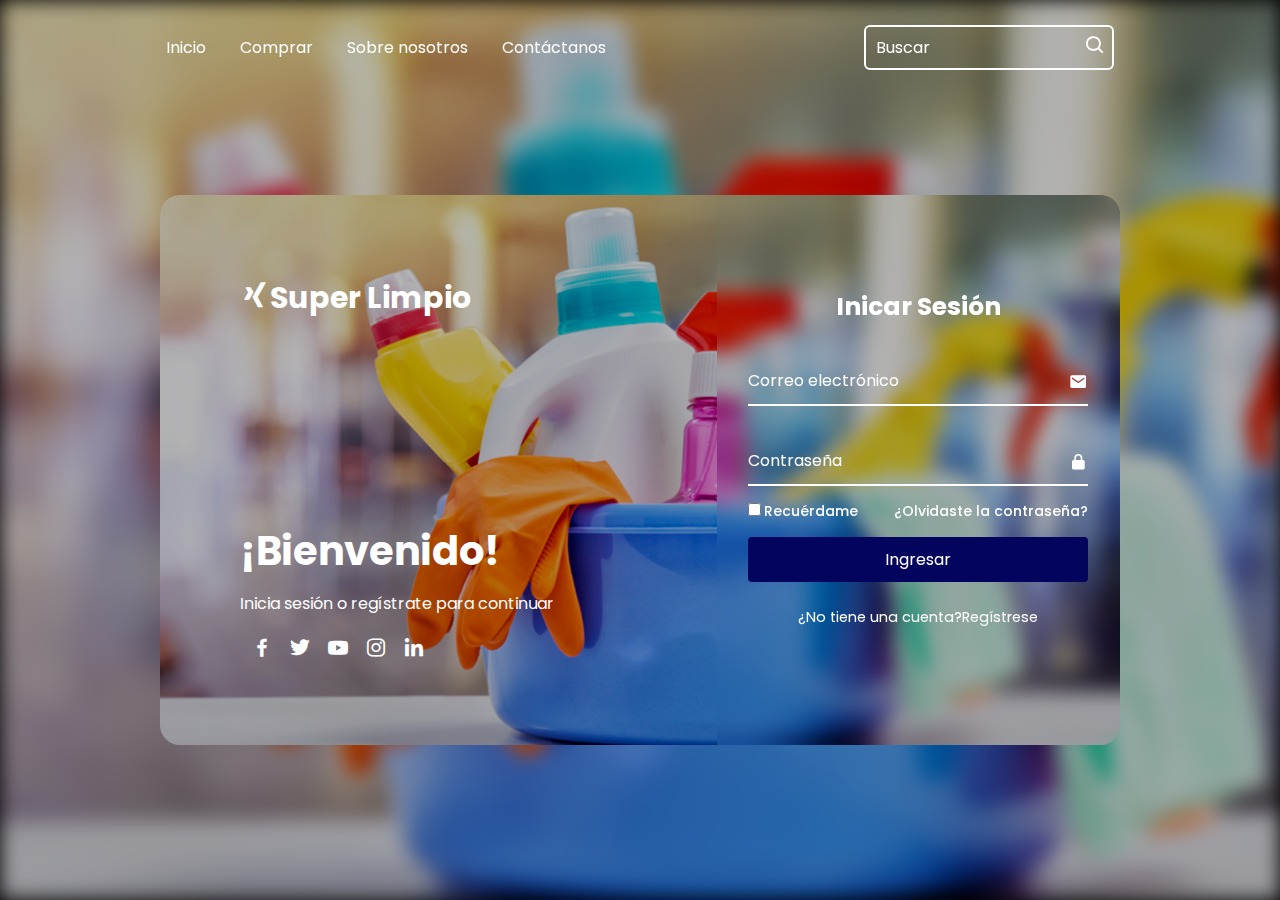
<file: account.html>
<!DOCTYPE html>
<html lang="en">
<head>
    <title>Iniciar sesión</title>
	<link rel="shortcut icon" type="x-icon" href="Images/logo/logo1.png">
    <link rel="stylesheet" href="CSS/account.css">
    <link href='https://unpkg.com/boxicons@2.1.4/css/boxicons.min.css' rel='stylesheet'>
</head>
<body>
    <!-- NAVBAR CREATION -->
   <header class="header">
    <nav class="navbar">
        <a href="index.html">Inicio</a>
        <a href="shop.html">Comprar</a>
          <a href="about.html">Sobre nosotros</a>
          <a href="contact.html">Contáctanos</a>
    </nav>
    <form action="" class="search-bar">
       <input type="text" placeholder="Buscar">
       <button><i class='bx bx-search'></i></button>
    </form>
   </header>
    <!-- LOGIN FORM CREATION -->
    <div class="background"></div>
    <div class="container">
        <div class="item">
            <h2 class="logo"><i class='bx bxl-xing'></i>Super Limpio</h2>
            <div class="text-item">
                <h2>¡Bienvenido!<br><span></span></h2>
                <p>Inicia sesión o regístrate para continuar</p>
                <div class="social-icon">
                    <a href="https://www.facebook.com/SuperLimpioOax"><i class='bx bxl-facebook'></i></a>
                    <a href="#"><i class='bx bxl-twitter'></i></a>
                    <a href="#"><i class='bx bxl-youtube'></i></a>
                    <a href="#"><i class='bx bxl-instagram'></i></a>
                    <a href="#"><i class='bx bxl-linkedin'></i></a>
                </div>
            </div>
        </div>
        <div class="login-section">
            <div class="form-box login">
                <form action="">
                    <h2>Inicar Sesión</h2>
                    <div class="input-box">
                        <span class="icon"><i class='bx bxs-envelope'></i></span>
                        <input type="email" required>
                        <label >Correo electrónico</label>
                    </div>
                    <div class="input-box">
                        <span class="icon"><i class='bx bxs-lock-alt' ></i></span>
                        <input type="password" required>
                        <label>Contraseña</label>
                    </div>
                    <div class="remember-password">
                        <label for=""><input type="checkbox">Recuérdame</label>
                        <a href="#">¿Olvidaste la contraseña?</a>
                    </div>
                    <button class="btn" type="button" onclick="location.href='index.html'">Ingresar</button>
                    <div class="create-account">
                        <p>¿No tiene una cuenta?<a href="#" class="register-link">Regístrese</a></p>
                    </div>
                </form>
            </div>
            <div class="form-box register">
                <form action="">

                    <h2>Registrarse</h2>

                    <div class="input-box">
                        <span class="icon"><i class='bx bxs-user'></i></span>
                        <input type="text" required>
                        <label >Nombre de usuario</label>
                    </div>
                    <div class="input-box">
                        <span class="icon"><i class='bx bxs-envelope'></i></span>
                        <input type="email" required>
                        <label >Correo Electrónico</label>
                    </div>
                    <div class="input-box">
                        <span class="icon"><i class='bx bxs-lock-alt' ></i></span>
                        <input type="password" required>
                        <label>Contraseña</label>
                    </div>
                    <div class="remember-password">
                        <label for=""><input type="checkbox">Acepto los términos y condiciones</label>
                    </div>
                    <button class="btn">Login In</button>
                    <div class="create-account">
                        <p>¿Ya tiene una cuenta? <a href="#" class="login-link" onclick="alert('Usuario registrado exitosamente')">Iniciar Sesión</a></p>
                    </div>
                </form>
            </div>
        </div>
    </div>
     <!-- SIGN UP FORM CREATION -->

    <script src="JS/register.js"></script>
</body>

</html>
</file>
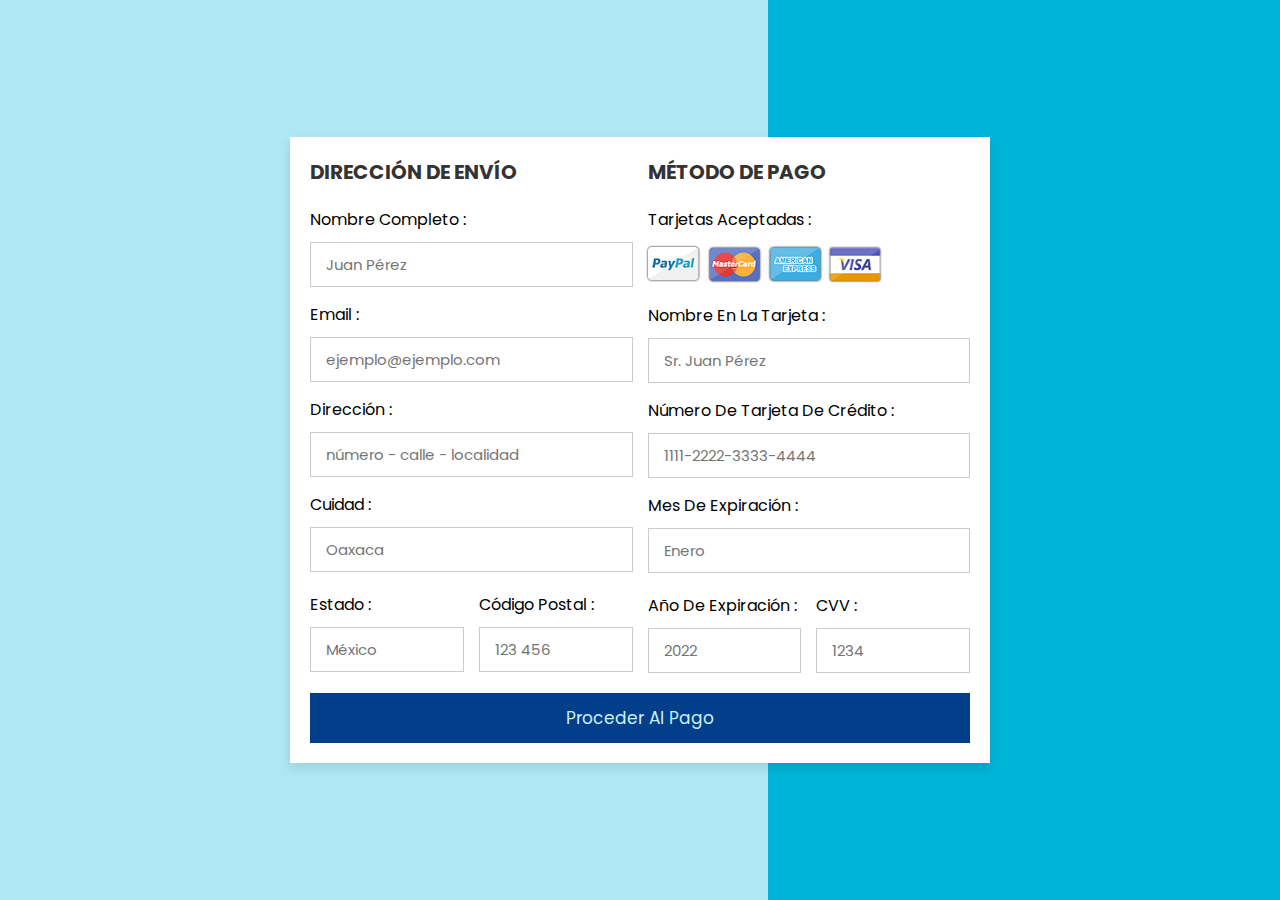
<file: pay.html>
<!DOCTYPE html>
<html lang="en">
<head>
    <meta charset="UTF-8">
	<link rel="shortcut icon" type="x-icon" href="Images/logo/logo1.png">
    <meta http-equiv="X-UA-Compatible" content="IE=edge">
    <meta name="viewport" content="width=device-width, initial-scale=1.0">
    <title>Pago</title>
    <!-- custom css file link  -->
    <link rel="stylesheet" href="CSS/style.css">

</head>
<body>

<div class="container">

    <form action="">

        <div class="row">

            <div class="col">

                <h3 class="title">dirección de envío</h3>

                <div class="inputBox">
                    <span>nombre completo :</span>
                    <input type="text" placeholder="Juan Pérez">
                </div>
                <div class="inputBox">
                    <span>email :</span>
                    <input type="email" placeholder="ejemplo@ejemplo.com">
                </div>
                <div class="inputBox">
                    <span>dirección :</span>
                    <input type="text" placeholder="número - calle - localidad">
                </div>
                <div class="inputBox">
                    <span>cuidad :</span>
                    <input type="text" placeholder="Oaxaca">
                </div>

                <div class="flex">
                    <div class="inputBox">
                        <span>estado :</span>
                        <input type="text" placeholder="México">
                    </div>
                    <div class="inputBox">
                        <span>código postal :</span>
                        <input type="text" placeholder="123 456">
                    </div>
                </div>

            </div>

            <div class="col">

                <h3 class="title">método de pago</h3>

                <div class="inputBox">
                    <span>tarjetas aceptadas :</span>
                    <img src="Images/other/card_img.png" alt="">
                </div>
                <div class="inputBox">
                    <span>nombre en la tarjeta :</span>
                    <input type="text" placeholder="Sr. Juan Pérez">
                </div>
                <div class="inputBox">
                    <span>número de tarjeta de crédito :</span>
                    <input type="number" placeholder="1111-2222-3333-4444">
                </div>
                <div class="inputBox">
                    <span>mes de expiración :</span>
                    <input type="text" placeholder="Enero">
                </div>

                <div class="flex">
                    <div class="inputBox">
                        <span>año de expiración :</span>
                        <input type="number" placeholder="2022">
                    </div>
                    <div class="inputBox">
                        <span>CVV :</span>
                        <input type="text" placeholder="1234">
                    </div>
                </div>

            </div>
    
        </div>

        <input type="submit" value="proceder al pago" class="submit-btn" onclick="alert ('orden realizada existosamente')" ></input>

    </form>
	<script src="JS/script.js"></script>
</div>    
    
</body>
</html>
</file>
<file: CSS/account.css>
@import url('https://fonts.googleapis.com/css2?family=Poppins:ital,wght@0,300;0,400;0,500;1,500&display=swap');
*{
    margin: 0;
    padding: 0;
    box-sizing: border-box;
    font-family: "poppins",sans-serif;
}
body{
    height: 100vh;
    width: 100%;
    background: #000;
  
}
.background{
    background: url(fonts/bg2.jpg) no-repeat;
    background-position: center;
    background-size:cover ;
    height: 100vh;
    width: 100%;
    filter: blur(10px);
}

.header{
    position: fixed;
    top: 0;
    left: 0;
    width: 100%;
    padding: 25px 13%;
    background: transparent;
    display: flex;
    justify-content: space-between;
    align-items: center;
    z-index: 100;

}
.navbar a{
    position: relative;
    font-size: 16px;
    color: #fff;
    margin-right: 30px;
    text-decoration: none;
}
.navbar a::after{
    content: "";
    position: absolute;
    left: 0;
    width: 100%;
    height: 2px;
    background: #fff;
    bottom: -5px;
    border-radius: 5px;
    transform: translateY(10px);
    opacity: 0;
    transition: .5s ease;
}
.navbar a:hover:after{
    transform: translateY(0);
    opacity: 1;
}
.search-bar{
    width: 250px;
    height: 45px;
    background-color: transparent;
    border: 2px solid #fff;
    border-radius: 6px;
    display: flex;
    align-items: center;
}
.search-bar input{
    width: 100%;
    background-color: transparent;
    border: none;
    outline: none;
    color: #fff;
    font-size: 16px;
    padding-left: 10px;
}
.search-bar button{
    width: 40px;
    height: 100%;
    background: transparent;
    outline: none;
    border: none;
    color: #fff;
    cursor: pointer;
}
.search-bar input::placeholder{
    color: #fff;
}
.search-bar button i{
    font-size: 22px;
}
.container{
    position: absolute;
    left: 50%;
    top: 50%;
    transform: translate(-50%,-50%);
    width: 75%;
    height: 550px;
    margin-top: 20px;
    background: url(fonts/bg2.jpg) no-repeat;
    background-position: center;
    background-size:cover ;
    border-radius: 20px;
    overflow: hidden;
    
    
}
.item{
    position: absolute;
    top: 0;
    left: 0;
    width: 58%;
    height: 100%;
    color: #fff;
    background: transparent;
    padding: 80px;
    display: flex;
    justify-content: space-between;
    flex-direction: column;
    


}
.item .logo{
    color: #fff;
    font-size: 30px;

}
.text-item h2{
    font-size: 40px;
    line-height: 1;
}
.text-item p{
    font-size: 16px;
    margin: 20px 0;
}
.social-icon a i{
    color: #fff;
    font-size: 24px;
    margin-left: 10px;
    cursor: pointer;
    transition: .5s ease;
}
.social-icon a:hover i{
    transform: scale(1.2);
}
.container .login-section{
    position: absolute;
    top: 0;
    right: 0;
    width: calc(100% - 58%);
    height: 100%;
    color: #fff;
    backdrop-filter: blur(10px);
}

.login-section .form-box{
    position: absolute;
    display: flex;
    justify-content: center;
    align-items: center;
    width: 100%;
    height: 100%;
    
}
.login-section .form-box.register{
    transform: translateX(430px);
    transition: transform .6s ease;
    transition-delay: 0s;
}
.login-section.active .form-box.register{
    transform: translateX(0px);
    transition-delay: .7s;
}

.login-section .form-box.login{
    transform: translateX(0px);
    transition: transform .6s ease;
    transition-delay: 0.7s;
}
.login-section.active .form-box.login{
    transform: translateX(430px);
    transition-delay: 0s;
}



.login-section .form-box h2{
    text-align: center;
    font-size: 25px;
}

.form-box .input-box{
    width: 340px;
    height: 50px;
    border-bottom: 2px solid#fff;
    margin: 30px 0;
    position: relative;
}
.input-box input{
    width: 100%;
    height: 100%;
    background: transparent;
    border: none;
    outline: none;
    font-size: 16px;
    padding-right: 28px;


}
.input-box label{
    position: absolute;
    top: 50%;
    left: 0;
    transform: translateY(-50%);
    font-size: 16px;
    font-weight: 600px;
    pointer-events: none;
    transition: .5s ease;

}
.input-box .icon{
    position: absolute;
    top: 13px;
    right: 0;
    font-size: 19px;
}
.input-box input:focus~ label,
.input-box input:valid~ label{
    top: -5px;
}
.remember-password{
    font-size: 14px;
    font-weight: 500;
    margin: -15px 0 15px ;
    display: flex;
    justify-content: space-between;
}
.remember-password label input{
    accent-color: #fff;
    margin-right: 3px;

}
.remember-password a{
    color: #fff;
    text-decoration: none;
}
.remember-password a:hover{
    text-decoration: underline;
}
.btn{
    background: #fff;
    width: 100%;
    height: 45px;
    outline: none;
    border: none;
    border-radius: 4px;
    cursor: pointer;
    background: #03045e;
    font-size: 16px;
    color: #fff;
    box-shadow: rgba(0,0,0,0.4);

}
.create-account{
    font-size: 14.5px;
    text-align: center;
    margin: 25px;
}
.create-account p a{
    color: #fff;
    font-weight: 600px;
    text-decoration: none;
}
.create-account p a:hover{
    text-decoration: underline;
}
</file>
<file: CSS/style.css>
@import url('https://fonts.googleapis.com/css2?family=Poppins:wght@100;300;400;500;600&display=swap');

*{
  font-family: 'Poppins', sans-serif;
  margin:0; padding:0;
  box-sizing: border-box;
  outline: none; border:none;
  text-transform: capitalize;
  transition: all .2s linear;
}

.container{
  display: flex;
  justify-content: center;
  align-items: center;
  padding:25px;
  min-height: 100vh;
  background: linear-gradient(90deg, #ade8f4 60%, #00b4d8 40.1%);
}

.container form{
  padding:20px;
  width:700px;
  background: #fff;
  box-shadow: 0 5px 10px rgba(0,0,0,.1);
}

.container form .row{
  display: flex;
  flex-wrap: wrap;
  gap:15px;
}

.container form .row .col{
  flex:1 1 250px;
}

.container form .row .col .title{
  font-size: 20px;
  color:#333;
  padding-bottom: 5px;
  text-transform: uppercase;
}

.container form .row .col .inputBox{
  margin:15px 0;
}

.container form .row .col .inputBox span{
  margin-bottom: 10px;
  display: block;
}

.container form .row .col .inputBox input{
  width: 100%;
  border:1px solid #ccc;
  padding:10px 15px;
  font-size: 15px;
  text-transform: none;
}

.container form .row .col .inputBox input:focus{
  border:1px solid #000;
}

.container form .row .col .flex{
  display: flex;
  gap:15px;
}

.container form .row .col .flex .inputBox{
  margin-top: 5px;
}

.container form .row .col .inputBox img{
  height: 34px;
  margin-top: 5px;
  filter: drop-shadow(0 0 1px #000);
}

.container form .submit-btn{
  width: 100%;
  padding:12px;
  font-size: 17px;
  background: #023e8a;
  color:#caf0f8;
  margin-top: 5px;
  cursor: pointer;
}

.container form .submit-btn:hover{
  background: #2ecc71;
}
</file>
